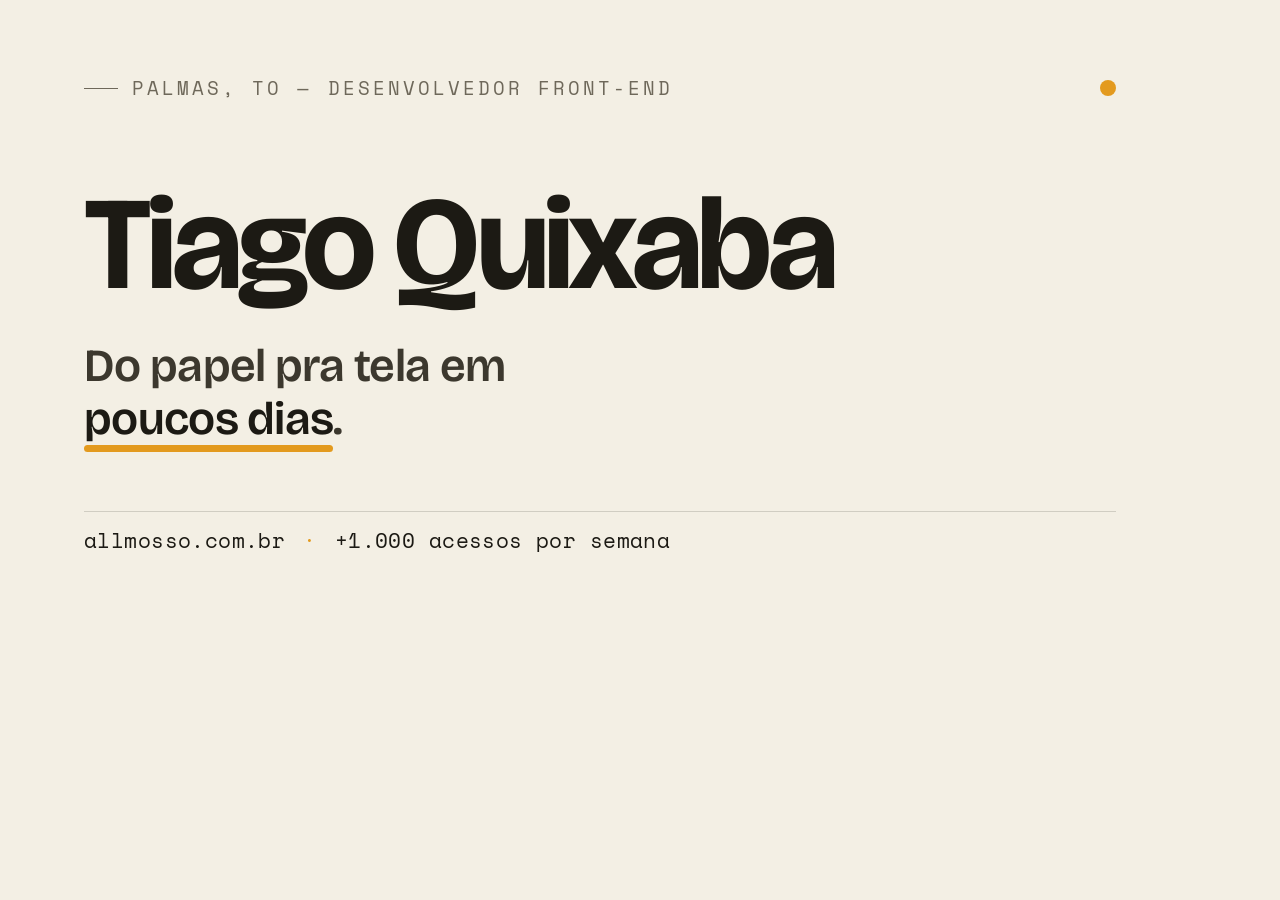
<file: assets/og-card.html>
<!doctype html>
<html lang="pt-BR">
<head>
<meta charset="utf-8">
<link rel="preconnect" href="https://fonts.googleapis.com">
<link rel="preconnect" href="https://fonts.gstatic.com" crossorigin>
<link href="https://fonts.googleapis.com/css2?family=Bricolage+Grotesque:opsz,wght@12..96,600;12..96,700&family=Hanken+Grotesk:wght@400;500&family=Space+Mono:wght@400&display=swap" rel="stylesheet">
<style>
  :root{
    --paper:#F3EFE4; --ink:#1C1A14; --ink-2:#3C382E; --ink-soft:#6E685A;
    --ipe:#E39A1E; --line:rgba(28,26,20,.16);
  }
  *{margin:0;box-sizing:border-box}
  html,body{width:1200px;height:630px;overflow:hidden}
  body{
    background:var(--paper); color:var(--ink);
    font-family:"Hanken Grotesk",sans-serif;
    padding:74px 84px;
    display:flex; flex-direction:column; justify-content:space-between;
    position:relative;
  }
  .top{display:flex;justify-content:space-between;align-items:center}
  .eyebrow{font-family:"Space Mono",monospace;font-size:19px;letter-spacing:.16em;text-transform:uppercase;color:var(--ink-soft);display:flex;align-items:center;gap:14px}
  .eyebrow::before{content:"";width:34px;height:1px;background:var(--ink-soft)}
  .dot{width:16px;height:16px;border-radius:50%;background:var(--ipe)}

  .mid{margin-top:6px}
  .name{font-family:"Bricolage Grotesque",sans-serif;font-weight:700;font-size:132px;line-height:.9;letter-spacing:-.035em}
  .thesis{font-family:"Bricolage Grotesque",sans-serif;font-weight:600;font-size:46px;line-height:1.16;letter-spacing:-.015em;margin-top:34px;max-width:19ch;color:var(--ink-2)}
  .mark{position:relative;white-space:nowrap;color:var(--ink)}
  .mark::after{content:"";position:absolute;left:0;right:0;bottom:-6px;height:7px;border-radius:4px;background:var(--ipe)}

  .bottom{display:flex;align-items:center;gap:18px;font-family:"Space Mono",monospace;font-size:21px;letter-spacing:.02em;color:var(--ink)}
  .bottom .sep{color:var(--ipe)}
  .bottom b{font-weight:400}
  .rule{position:absolute;left:84px;right:84px;bottom:118px;height:1px;background:var(--line)}
</style>
</head>
<body>
  <div class="top">
    <span class="eyebrow">Palmas, TO — desenvolvedor front-end</span>
    <span class="dot"></span>
  </div>

  <div class="mid">
    <div class="name">Tiago Quixaba</div>
    <div class="thesis">Do papel pra tela em <span class="mark">poucos dias</span>.</div>
  </div>

  <div class="rule"></div>
  <div class="bottom">
    <b>allmosso.com.br</b> <span class="sep">·</span> <b>+1.000 acessos por semana</b>
  </div>
</body>
</html>
</file>
